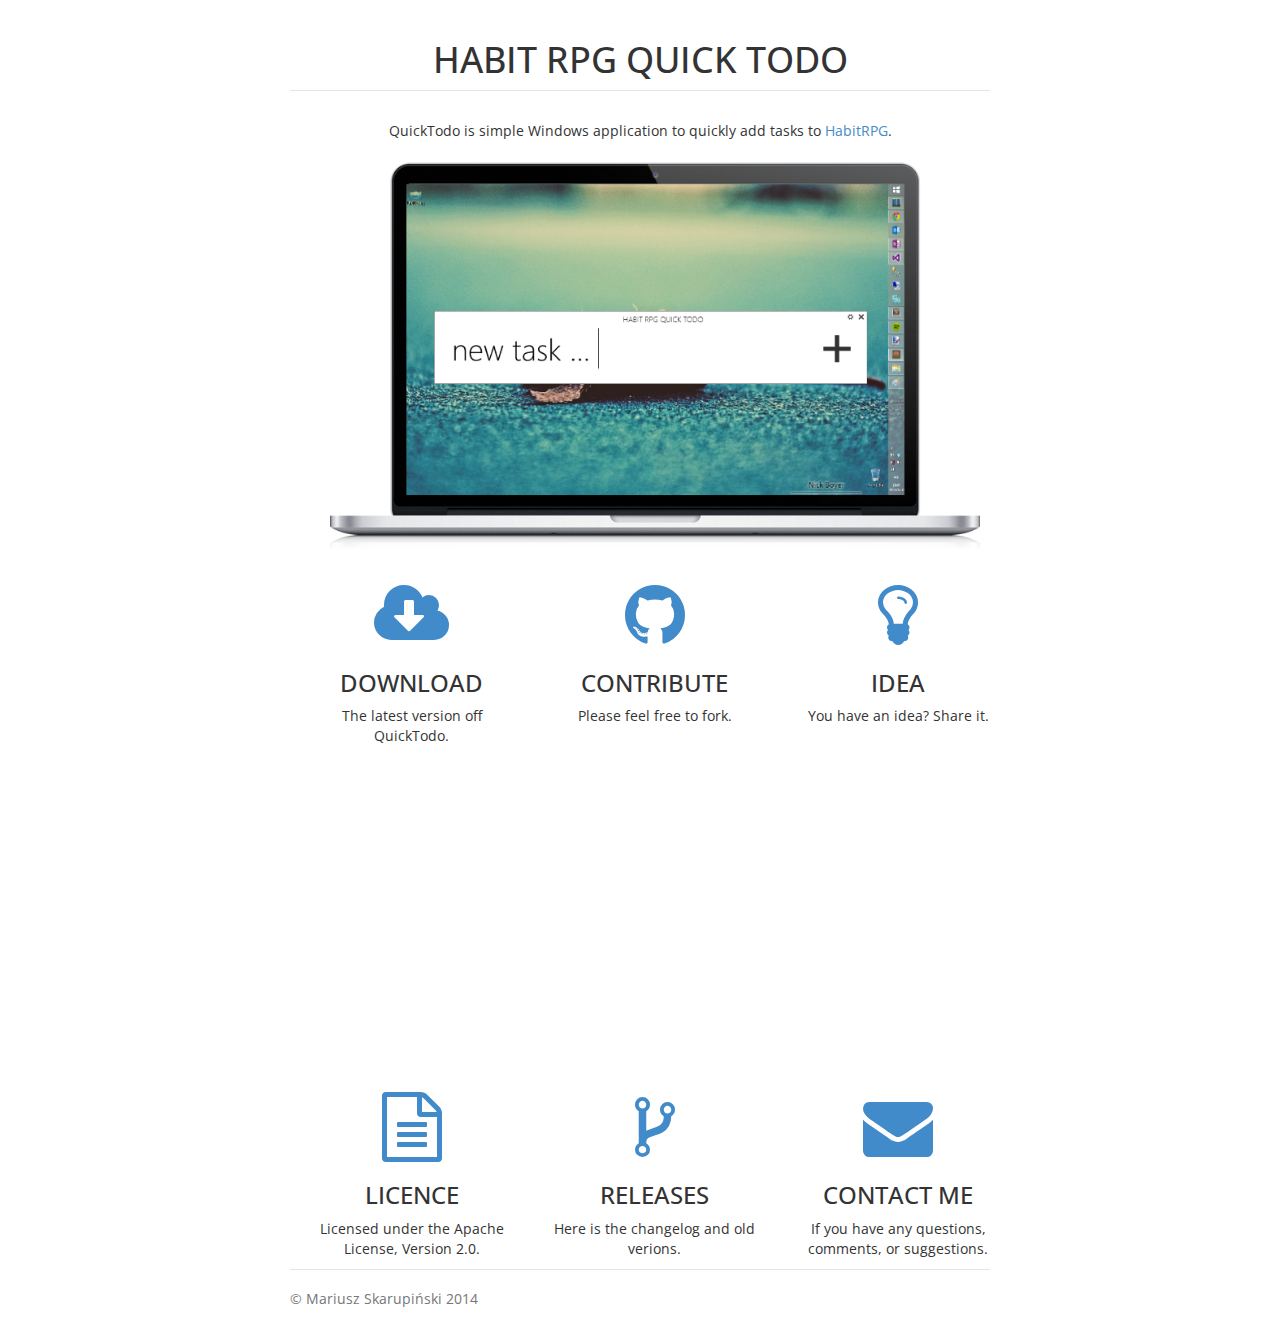
<file: index.html>
﻿
<!DOCTYPE html>
<html lang="en">
<head>
  <meta charset="utf-8">
  <meta http-equiv="X-UA-Compatible" content="IE=edge">
  <meta name="viewport" content="width=device-width, initial-scale=1">
  <meta name="description" content="QuickTodo is simple Windows application to quickly add tasks to HabitRPG.">
  <meta name="author" content="Mariusz Skarupiński">
  <link rel="shortcut icon" href="favicon.ico">

  <title>QuickToDo</title>

  <!-- Bootstrap core CSS -->
  <link href="css/bootstrap.min.css" rel="stylesheet">
  <link href="css/index.css" rel="stylesheet">

  <link href="//netdna.bootstrapcdn.com/font-awesome/4.1.0/css/font-awesome.min.css" rel="stylesheet">
  <link href='http://fonts.googleapis.com/css?family=Open+Sans' rel='stylesheet' type='text/css'>
</head>

<body>

  <div class="container">
    <div class="header text-center">
      <h1>HABIT RPG QUICK TODO</h1>
    </div>
    <div class="text-center">
      <p>QuickTodo is simple Windows application to quickly add tasks to <a href="https://habitrpg.com" target="_blank">HabitRPG</a>.</p>
    </div>

    <div class="container">
      <div class="row">
        <div class="thumbnail" style="border: none">
          <img src="img/desktop.png" alt="QuickTodo" width="90%" />
        </div>
      </div>
    </div>

    <div class="container">
      <div class="row">
        <div class="col-sm-4 text-center">
          <a id="download" href="download/QuickToDo.zip" download>
            <i class="fa fa-5x fa-cloud-download"></i>
          </a>
          <h3>DOWNLOAD</h3>

          <p>The latest version off QuickTodo.</p>
        </div>
        <div class="col-sm-4 text-center">
          <a href="https://github.com/marska/habitrpg-quick-todo">
            <i class="fa fa-5x fa-github"></i>
          </a>
          <h3>CONTRIBUTE</h3>
          <p>Please feel free to fork.</p>
        </div>
        <div class="col-sm-4 text-center">
          <a href="https://github.com/marska/habitrpg-quick-todo/issues/new">
            <i class="fa fa-5x fa-lightbulb-o"></i>
          </a>
          <h3>IDEA</h3>
          <p>You have an idea? Share it.</p>
        </div>
      </div>
    </div>

    <!-- HabitRpg promo video -->
    <div class="container">
      <div class="row">
        <div class="video-container">
          <iframe height="281" src="http://player.vimeo.com/video/76557040" frameborder="0" allowfullscreen=""></iframe>
        </div>

      </div>
    </div>

    <!--contact-->
    <div class="container" style="margin-top: 50px;">
      <div class="row">
        <div class="col-sm-4 text-center">
          <a href="https://raw.githubusercontent.com/marska/habitrpg-quick-todo/master/LICENSE">
            <i class="fa fa-5x fa-file-text-o"></i>
          </a>
          <h3>LICENCE</h3>
          <p>Licensed under the Apache License, Version 2.0.</p>
        </div>
        <div class="col-sm-4 text-center">
          <a href="https://github.com/marska/habitrpg-quick-todo/releases/">
            <i class="fa fa-5x fa-code-fork"></i>
          </a>
          <h3>RELEASES</h3>
          <p>Here is the changelog and old verions.</p>
        </div>
        <div class="col-sm-4 text-center">
          <a href="https://github.com/marska">
            <i class="fa fa-5x fa-envelope"></i>
          </a>
          <h3>CONTACT ME</h3>
          <p>If you have any questions, comments, or suggestions.</p>
        </div>
      </div>
    </div>

    <div class="footer">
      <p>&copy; Mariusz Skarupiński 2014</p>
    </div>

  </div>

  <script>
    (function (i, s, o, g, r, a, m) {
      i['GoogleAnalyticsObject'] = r; i[r] = i[r] || function () {
        (i[r].q = i[r].q || []).push(arguments)
      }, i[r].l = 1 * new Date(); a = s.createElement(o),
        m = s.getElementsByTagName(o)[0]; a.async = 1; a.src = g; m.parentNode.insertBefore(a, m)
    })(window, document, 'script', '//www.google-analytics.com/analytics.js', 'ga');

    ga('create', 'UA-51548375-1', 'marska.github.io');
    ga('send', 'pageview');
  </script>
  <script src="https://code.jquery.com/jquery-2.1.1.min.js"></script>
  <script>
    $('#download').on('click', function () {
      ga('send', 'event', 'download', 'click');
    });
  </script>
</body>
</html>
</file>
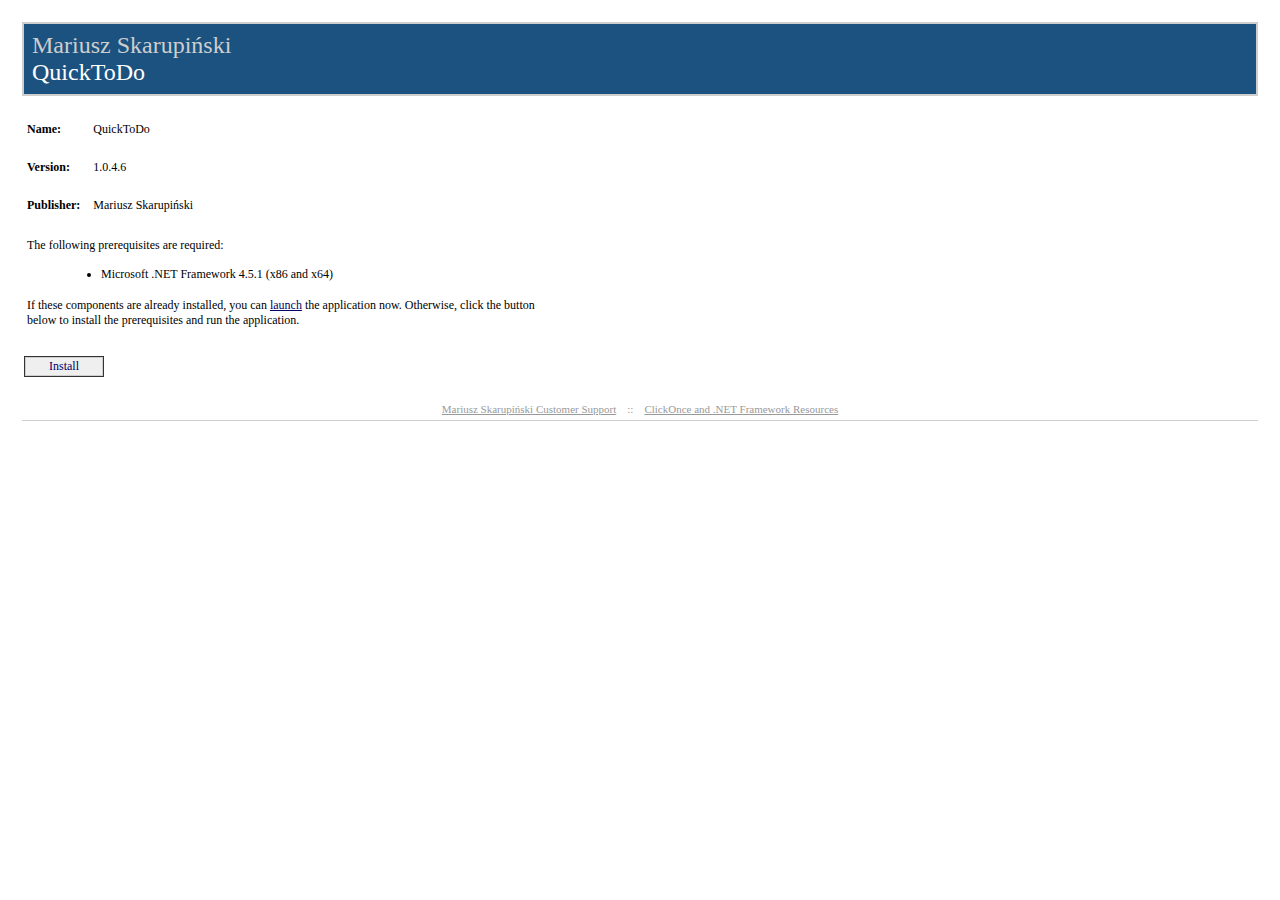
<file: publish.htm>
﻿<HTML>
  <HEAD>
    <TITLE>QuickToDo</TITLE>
    <META HTTP-EQUIV="Content-Type" CONTENT="text/html; charset=utf-8" />
    <STYLE TYPE="text/css">
<!--
BODY{margin-top:20px; margin-left:20px; margin-right:20px; color:#000000; font-family:Tahoma; background-color:white}
A:link {font-weight:normal; color:#000066; text-decoration:none}
A:visited {font-weight:normal; color:#000066; text-decoration:none}
A:active {font-weight:normal; text-decoration:none}
A:hover {font-weight:normal; color:#FF6600; text-decoration:none}
P {margin-top:0px; margin-bottom:12px; color:#000000; font-family:Tahoma}
PRE {border-right:#f0f0e0 1px solid; padding-right:5px; border-top:#f0f0e0 1px solid; margin-top:-5px; padding-left:5px; font-size:x-small; padding-bottom:5px; border-left:#f0f0e0 1px solid; padding-top:5px; border-bottom:#f0f0e0 1px solid; font-family:Courier New; background-color:#e5e5cc}
TD {font-size:12px; color:#000000; font-family:Tahoma}
H2 {border-top: #003366 1px solid; margin-top:25px; font-weight:bold; font-size:1.5em; margin-bottom:10px; margin-left:-15px; color:#003366}
H3 {margin-top:10px; font-size: 1.1em; margin-bottom: 10px; margin-left: -15px; color: #000000}
UL {margin-top:10px; margin-left:20px}
OL {margin-top:10px; margin-left:20px}
LI {margin-top:10px; color: #000000}
FONT.value {font-weight:bold; color:darkblue}
FONT.key {font-weight: bold; color: darkgreen}
.divTag {border:1px; border-style:solid; background-color:#FFFFFF; text-decoration:none; height:auto; width:auto; background-color:#cecece}
.BannerColumn {background-color:#000000}
.Banner {border:0; padding:0; height:8px; margin-top:0px; color:#ffffff; filter:progid:DXImageTransform.Microsoft.Gradient(GradientType=1,StartColorStr='#1c5280',EndColorStr='#FFFFFF');}
.BannerTextCompany {font:bold; font-size:18pt; color:#cecece; font-family:Tahoma; height:0px; margin-top:0; margin-left:8px; margin-bottom:0; padding:0px; white-space:nowrap; filter:progid:DXImageTransform.Microsoft.dropshadow(OffX=2,OffY=2,Color='black',Positive='true');}
.BannerTextApplication {font:bold; font-size:18pt; font-family:Tahoma; height:0px; margin-top:0; margin-left:8px; margin-bottom:0; padding:0px; white-space:nowrap; filter:progid:DXImageTransform.Microsoft.dropshadow(OffX=2,OffY=2,Color='black',Positive='true');}
.BannerText {font:bold; font-size:18pt; font-family:Tahoma; height:0px; margin-top:0; margin-left:8px; margin-bottom:0; padding:0px; filter:progid:DXImageTransform.Microsoft.dropshadow(OffX=2,OffY=2,Color='black',Positive='true');}
.BannerSubhead {border:0; padding:0; height:16px; margin-top:0px; margin-left:10px; color:#ffffff; filter:progid:DXImageTransform.Microsoft.Gradient(GradientType=1,StartColorStr='#4B3E1A',EndColorStr='#FFFFFF');}
.BannerSubheadText {font:bold; height:11px; font-size:11px; font-family:Tahoma; margin-top:1; margin-left:10; filter:progid:DXImageTransform.Microsoft.dropshadow(OffX=2,OffY=2,Color='black',Positive='true');}
.FooterRule {border:0; padding:0; height:1px; margin:0px; color:#ffffff; filter:progid:DXImageTransform.Microsoft.Gradient(GradientType=1,StartColorStr='#4B3E1A',EndColorStr='#FFFFFF');}
.FooterText {font-size:11px; font-weight:normal; text-decoration:none; font-family:Tahoma; margin-top:10; margin-left:0px; margin-bottom:2; padding:0px; color:#999999; white-space:nowrap}
.FooterText A:link {font-weight:normal; color:#999999; text-decoration:underline}
.FooterText A:visited {font-weight:normal; color:#999999; text-decoration:underline}
.FooterText A:active {font-weight:normal; color:#999999; text-decoration:underline}
.FooterText A:hover {font-weight:normal; color:#FF6600; text-decoration:underline}
.ClickOnceInfoText {font-size:11px; font-weight:normal; text-decoration:none; font-family:Tahoma; margin-top:0; margin-right:2px; margin-bottom:0; padding:0px; color:#000000}
.InstallTextStyle {font:bold; font-size:14pt; font-family:Tahoma; a:#FF0000; text-decoration:None}
.DetailsStyle {margin-left:30px}
.ItemStyle {margin-left:-15px; font-weight:bold}
.StartColorStr {background-color:#4B3E1A}
.JustThisApp A:link {font-weight:normal; color:#000066; text-decoration:underline}
.JustThisApp A:visited {font-weight:normal; color:#000066; text-decoration:underline}
.JustThisApp A:active {font-weight:normal; text-decoration:underline}
.JustThisApp A:hover {font-weight:normal; color:#FF6600; text-decoration:underline}
-->

</STYLE>

<SCRIPT LANGUAGE="JavaScript">
<!--
runtimeVersion = "4.5.1";
checkClient = false;
directLink = "QuickToDo.application";


function Initialize()
{
  if (HasRuntimeVersion(runtimeVersion, false) || (checkClient && HasRuntimeVersion(runtimeVersion, checkClient)))
  {
    InstallButton.href = directLink;
    BootstrapperSection.style.display = "none";
  }
}
function HasRuntimeVersion(v, c)
{
  var va = GetVersion(v);
  var i;
  var a = navigator.userAgent.match(/\.NET CLR [0-9.]+/g);
  if(va[0]==4)
    a = navigator.userAgent.match(/\.NET[0-9.]+E/g);
  if (c)
  {
    a = navigator.userAgent.match(/\.NET Client [0-9.]+/g);
    if (va[0]==4)
       a = navigator.userAgent.match(/\.NET[0-9.]+C/g);
  }
  if (a != null)
    for (i = 0; i < a.length; ++i)
      if (CompareVersions(va, GetVersion(a[i])) <= 0)
                                return true;
  return false;
}
function GetVersion(v)
{
  var a = v.match(/([0-9]+)\.([0-9]+)\.([0-9]+)/i);
  if(a==null)
     a = v.match(/([0-9]+)\.([0-9]+)/i);
  return a.slice(1);
}
function CompareVersions(v1, v2)
{
   if(v1.length>v2.length)
   {
      v2[v2.length]=0;
   }  
   else if(v1.length<v2.length)
   {
      v1[v1.length]=0;
   }

  for (i = 0; i < v1.length; ++i)
  {
    var n1 = new Number(v1[i]);
    var n2 = new Number(v2[i]);
    if (n1 < n2)
      return -1;
    if (n1 > n2)
      return 1;
  }
  return 0;
}

-->
</SCRIPT>

</HEAD>
  <BODY ONLOAD="Initialize()">
    <TABLE WIDTH="100%" CELLPADDING="0" CELLSPACING="2" BORDER="0">

<!-- Begin Banner -->
<TR><TD><TABLE CELLPADDING="2" CELLSPACING="0" BORDER="0" BGCOLOR="#cecece" WIDTH="100%"><TR><TD><TABLE BGCOLOR="#1c5280" WIDTH="100%" CELLPADDING="0" CELLSPACING="0" BORDER="0"><TR><TD CLASS="Banner" /></TR><TR><TD CLASS="Banner"><SPAN CLASS="BannerTextCompany">Mariusz Skarupiński</SPAN></TD></TR><TR><TD CLASS="Banner"><SPAN CLASS="BannerTextApplication">QuickToDo</SPAN></TD></TR><TR><TD CLASS="Banner" ALIGN="RIGHT" /></TR></TABLE></TD></TR></TABLE></TD></TR>
<!-- End Banner -->


<!-- Begin Dialog -->
<TR><TD ALIGN="LEFT"><TABLE CELLPADDING="2" CELLSPACING="0" BORDER="0" WIDTH="540"><TR><TD WIDTH="496">

<!-- Begin AppInfo -->
<TABLE><TR><TD COLSPAN="3">&nbsp;</TD></TR><TR><TD><B>Name:</B></TD><TD WIDTH="5"><SPACER TYPE="block" WIDTH="10" /></TD><TD>QuickToDo</TD></TR><TR><TD COLSPAN="3">&nbsp;</TD></TR><TR><TD><B>Version:</B></TD><TD WIDTH="5"><SPACER TYPE="block" WIDTH="10" /></TD><TD>1.0.4.6</TD></TR><TR><TD COLSPAN="3">&nbsp;</TD></TR><TR><TD><B>Publisher:</B></TD><TD WIDTH="5"><SPACER TYPE="block" WIDTH="10" /></TD><TD>Mariusz Skarupiński</TD></TR><tr><td colspan="3">&nbsp;</td></tr></TABLE>
<!-- End AppInfo -->


<!-- Begin Prerequisites -->
<TABLE ID="BootstrapperSection" BORDER="0"><TR><TD COLSPAN="2">The following prerequisites are required:</TD></TR><TR><TD WIDTH="10">&nbsp;</TD><TD><UL>
<LI>Microsoft .NET Framework 4.5.1 (x86 and x64)</LI>
</UL></TD></TR><TR><TD COLSPAN="2">
If these components are already installed, you can <SPAN CLASS="JustThisApp"><A HREF="QuickToDo.application">launch</A></SPAN> the application now. Otherwise, click the button below to install the prerequisites and run the application.
</TD></TR><TR><TD COLSPAN="2">&nbsp;</TD></TR></TABLE>
<!-- End Prerequisites -->


</TD></TR></TABLE>
<!-- Begin Buttons -->
<TR><TD ALIGN="LEFT"><TABLE CELLPADDING="2" CELLSPACING="0" BORDER="0" WIDTH="540" STYLE="cursor:hand" ONCLICK="window.navigate(InstallButton.href)"><TR><TD ALIGN="LEFT"><TABLE CELLPADDING="1" BGCOLOR="#333333" CELLSPACING="0" BORDER="0"><TR><TD><TABLE CELLPADDING="1" BGCOLOR="#cecece" CELLSPACING="0" BORDER="0"><TR><TD><TABLE CELLPADDING="1" BGCOLOR="#efefef" CELLSPACING="0" BORDER="0"><TR><TD WIDTH="20"><SPACER TYPE="block" WIDTH="20" HEIGHT="1" /></TD><TD><A ID="InstallButton" HREF="setup.exe">Install</A></TD><TD width="20"><SPACER TYPE="block" WIDTH="20" HEIGHT="1" /></TD></TR></TABLE></TD></TR></TABLE></TD></TR></TABLE></TD><TD WIDTH="15%" ALIGN="right" /></TR></TABLE></TD></TR>
<!-- End Buttons -->
</TD></TR>
<!-- End Dialog -->



<!-- Spacer Row -->
<TR><TD>&nbsp;</TD></TR>

<TR><TD>
<!-- Begin Footer -->
<TABLE WIDTH="100%" CELLPADDING="0" CELLSPACING="0" BORDER="0" BGCOLOR="#ffffff"><TR><TD HEIGHT="5"><SPACER TYPE="block" HEIGHT="5" /></TD></TR><TR><TD CLASS="FooterText" ALIGN="center">
<A HREF="http://marska.github.io/habitrpg-quick-todo/">Mariusz Skarupiński Customer Support</A>
&nbsp;&nbsp;&nbsp;::&nbsp;&nbsp;&nbsp;
<A HREF="http://go.microsoft.com/fwlink/?LinkId=154571">ClickOnce and .NET Framework Resources</A>
</TD></TR><TR><TD HEIGHT="5"><SPACER TYPE="block" HEIGHT="5" /></TD></TR><TR><TD HEIGHT="1" bgcolor="#cecece"><SPACER TYPE="block" HEIGHT="1" /></TD></TR></TABLE>
<!-- End Footer -->
</TD></TR>

</TABLE>
  </BODY>
</HTML>
</file>
<file: css/index.css>
﻿body {
  padding-top: 20px;
  padding-bottom: 20px;
  font-family: 'Open Sans', sans-serif;
}
.header,
.footer {
  padding-right: 15px;
  padding-left: 15px;
}
.header {
  border-bottom: 1px solid #e5e5e5;
}
.footer {
  padding-top: 19px;
  color: #777;
  border-top: 1px solid #e5e5e5;
}
@media (min-width: 768px) {
  .container {
    max-width: 730px;
  }
}
.container-narrow > hr {
  margin: 30px 0;
}
@media screen and (min-width: 768px) {
  .header,
  .footer {
    padding-right: 0;
    padding-left: 0;
  }
  .header {
    margin-bottom: 30px;
  }
}
</file>
